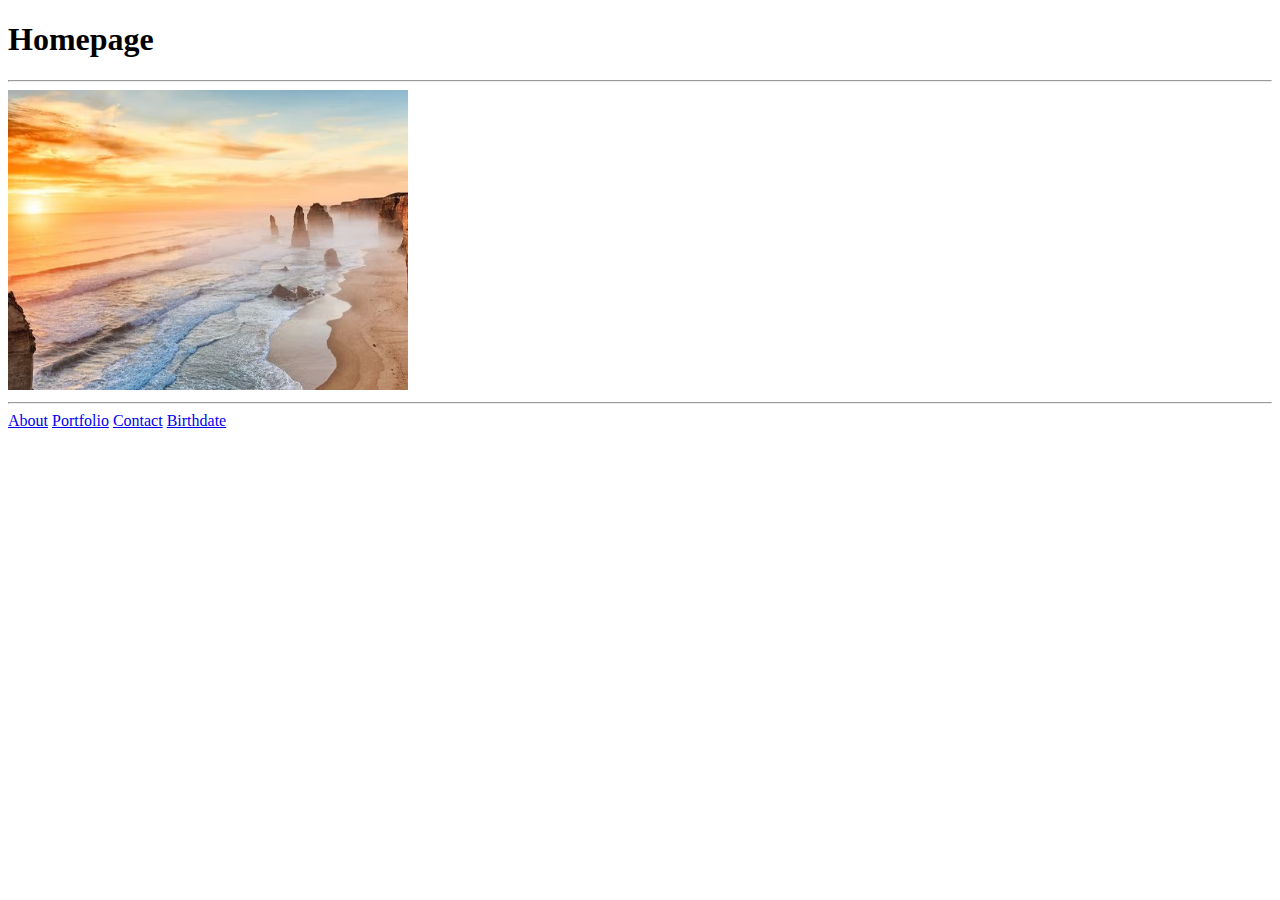
<file: index.html>
<!DOCTYPE html>
<html lang="en">
<head>
    <meta charset="UTF-8">
    <meta name="viewport" content="width=device-width, initial-scale=1.0">
    <title>Homepage</title>
</head>
<body>
    <h1>Homepage</h1>
    <hr/> 
        <img src="images/Beach.avif" width="400px" height="300px"/>
    <hr/> 
    <a href="pages/about.html">About</a>
    <a href="pages/portfolio.html">Portfolio</a>
    <a href="pages/contact.html">Contact</a>
    <a href="pages/birthdate.html">Birthdate</a>
</body>
</html>
</file>
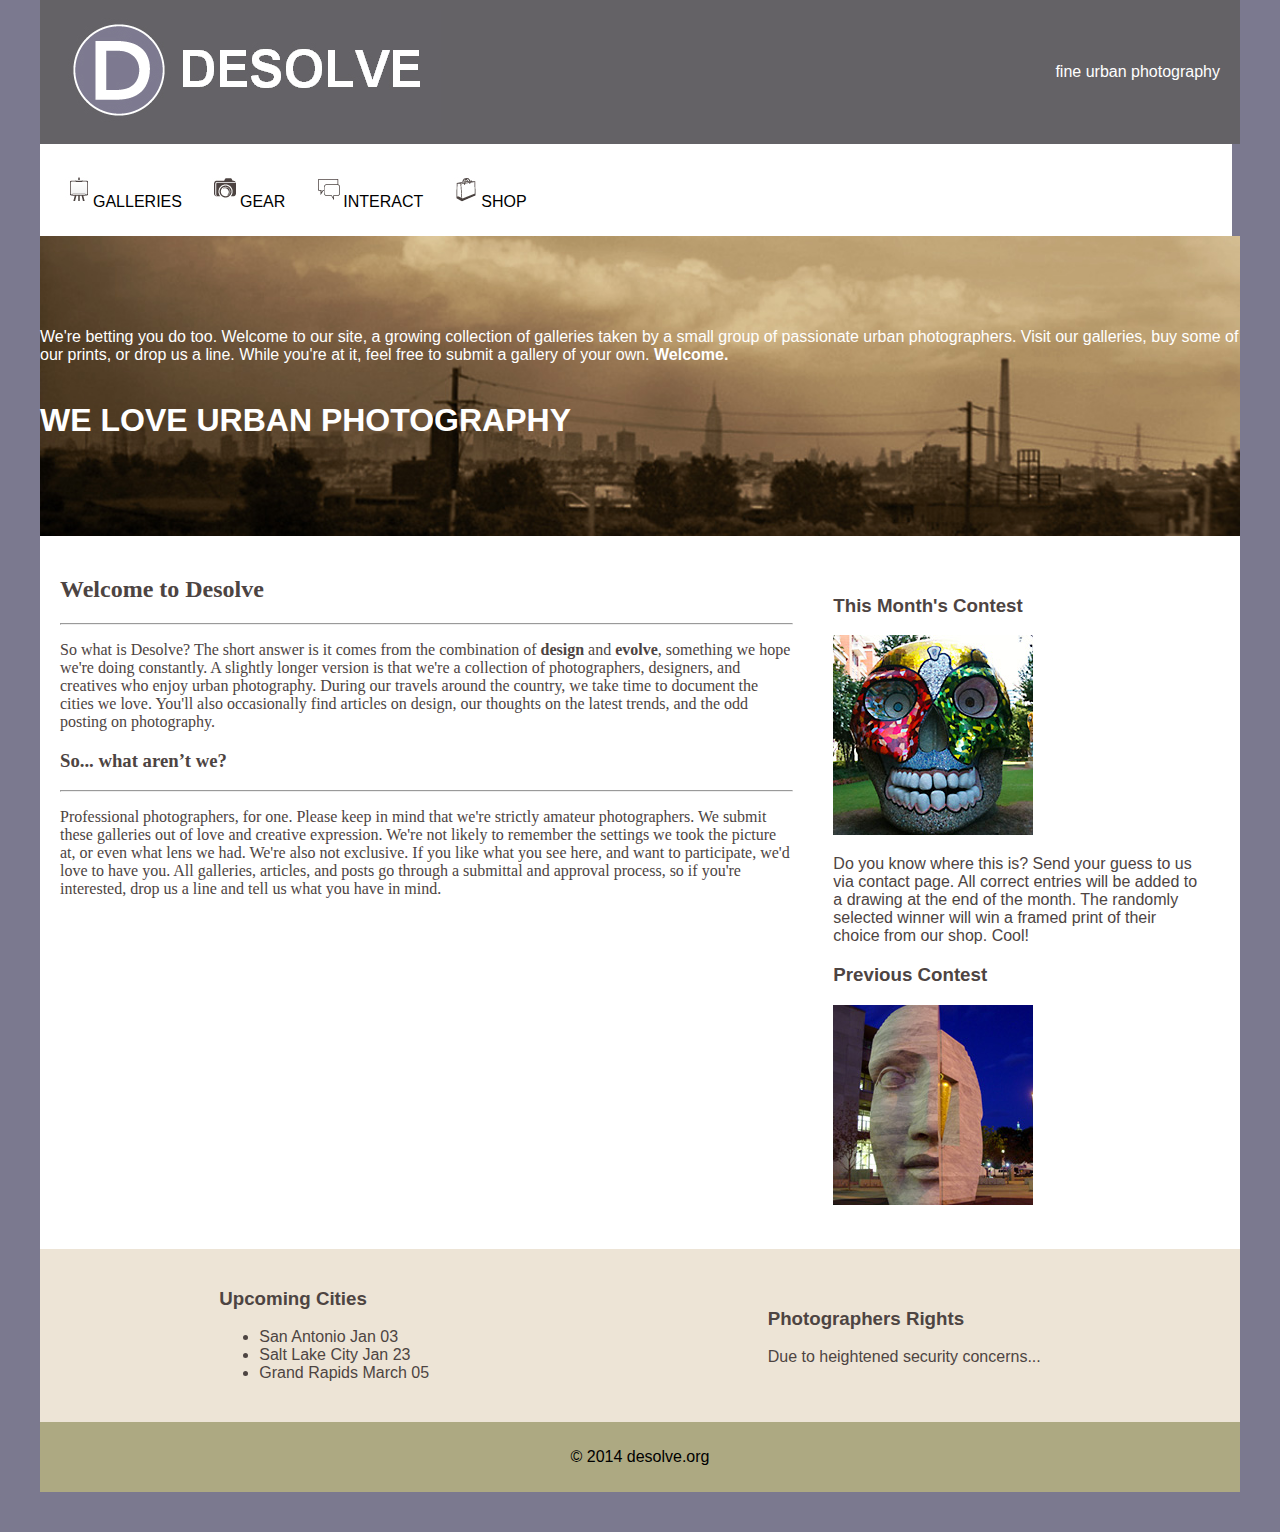
<file: OBJPROG-Prelim-PARAO/index.html>
<!DOCTYPE html>
<html lang="en">
<head>
    <meta charset="UTF-8">
    <meta name="viewport" content="width=device-width, initial-scale=1.0">
    <title>Desolve - Urban Photography</title>
    <link rel="stylesheet" href="style.css">
</head>
<body>
    <header>
        <div class="logo"><img src="images/logo.jpg"></div>
        <div class="tagline"><p style="color: white;">fine urban photography</p></div>
    </header>
   
    <nav>
        <ul class="umbra">
            <li><a href="#"><img src="images/nav_galleries.jpg">GALLERIES</a></li>
            <li><a href="#"><img src="images/nav_gear.jpg">GEAR</a></li>
            <li><a href="#"><img src="images/nav_interact.jpg">INTERACT</a></li>
            <li><a href="#"><img src="images/nav_shop.jpg">SHOP</a></li>
        </ul>
    </nav>
    <section class="hero">

        <p style="left: 1%;">We're betting you do too. Welcome to our site, a growing collection of galleries taken by a small group of passionate urban photographers. Visit our galleries, buy some of our prints, or drop us a line. While you're at it, feel free to submit a gallery of your own. <strong>Welcome.</strong></p>
        <h1>   WE LOVE URBAN PHOTOGRAPHY</h1>
    </section>
    <main>
        <article>
           
            <h2>Welcome to Desolve</h2>
                <hr>

            <p>So what is Desolve? The short answer is it comes from the combination of <strong>design</strong> and <strong>evolve</strong>, something we hope we're doing constantly. A slightly longer version is that we're a collection of photographers, designers, and creatives who enjoy urban photography. During our travels around the country, we take time to document the cities we love. You'll also occasionally find articles on design, our thoughts on the latest trends, and the odd posting on photography.</p>
           
            <h3>So... what aren’t we?</h3>
            <hr>
            <p>Professional photographers, for one. Please keep in mind that we're strictly amateur photographers. We submit these galleries out of love and creative expression. We're not likely to remember the settings we took the picture at, or even what lens we had. We're also not exclusive. If you like what you see here, and want to participate, we'd love to have you. All galleries, articles, and posts go through a submittal and approval process, so if you're interested, drop us a line and tell us what you have in mind.</p>
        </article>
        <aside>
            <h3>This Month's Contest</h3>
            <img src="images/contest.jpg" alt="Contest Image">
            <p>Do you know where this is? Send your guess to us via contact page. All correct entries will be added to a drawing at the end of the month. The randomly selected winner will win a framed print of their choice from our shop. Cool!</p>
            <h3>Previous Contest</h3>
            <img src="images/previous.jpg" alt="Previous Contest Image">
        </aside>
    </main>
    <section class="info">
        <div>
            <h3>Upcoming Cities</h3>
            <ul>
                <li>San Antonio Jan 03</li>
                <li>Salt Lake City Jan 23</li>
                <li>Grand Rapids March 05</li>
            </ul>
        </div>
        <section class="info">
        <div>
            <h3>Photographers Rights</h3>
            <p>Due to heightened security concerns...</p>
        </div>
        </section>
    </section>
    <footer>
        <p>&copy; 2014 desolve.org</p>
    </footer>
</body>
</html>
</file>
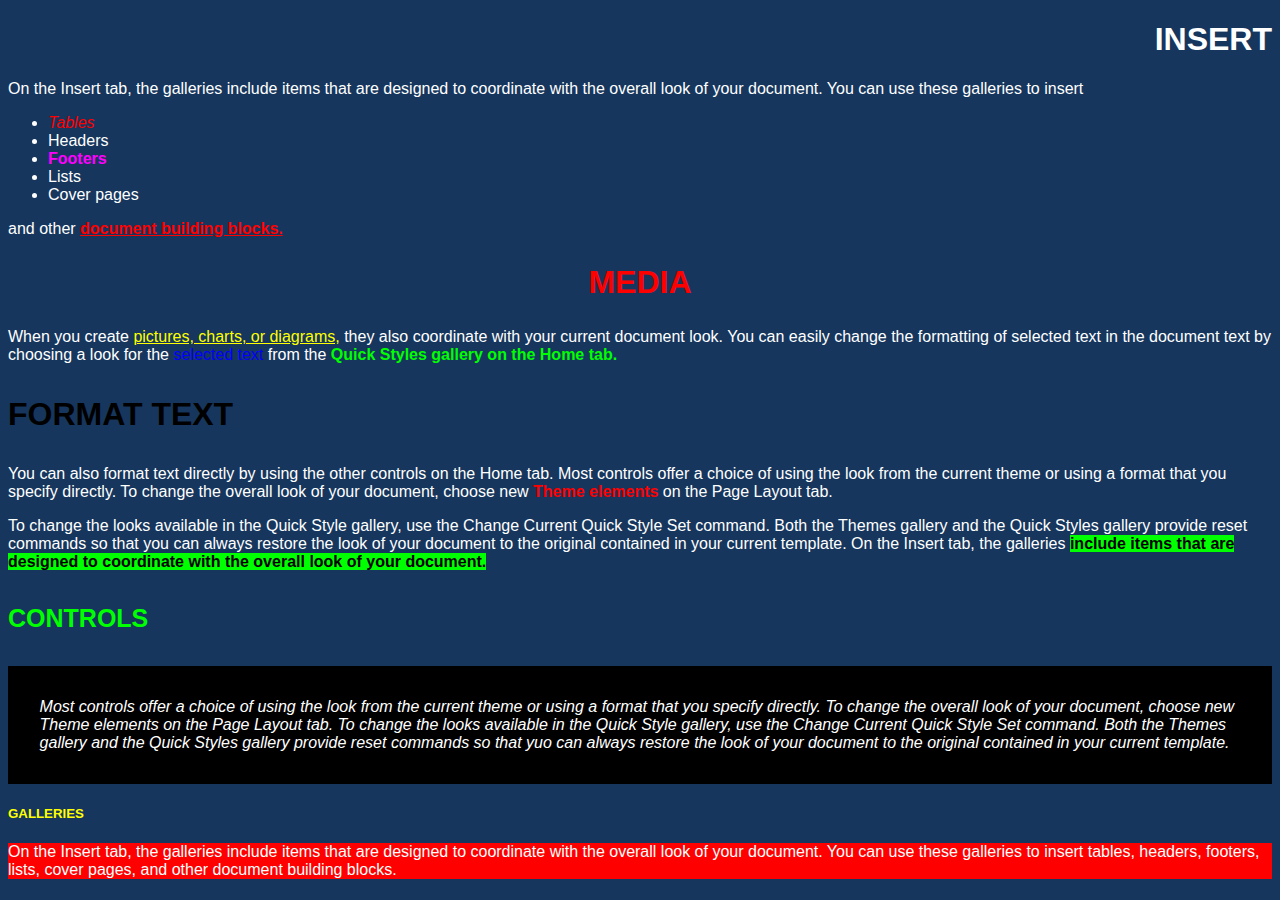
<file: Week 4/index.html>
<!DOCTYPE html>
<html lang="en">
<head>
    <meta charset="UTF-8">
    <meta name="viewport" content="width=device-width, initial-scale=1.0">
    <title>Document</title>
    <link rel="stylesheet" href="style.css"/>
</head>
    <h1>INSERT</h1>
<body>
    <p>On the Insert tab, the galleries include items that are designed to coordinate with the overall look of your document. You can use these galleries to insert</p>
    <ul>
        <li><i class="Tables">Tables</i></li>
        <li>Headers</li>
        <li><strong class="Footers">Footers</strong></li>
        <li>Lists</li>
        <li>Cover pages</li>
    </ul>
    <p>and other <strong class="doc">document building blocks.</strong></p>
    <h2>MEDIA</h2>
    <p>When you create <strong class="create">pictures, charts, or diagrams,</strong> they also coordinate with your current document look. You can easily change the formatting
    of selected text in the document text by choosing a look for the <strong class="selected">selected text</strong> from the <strong class="Quick">Quick Styles gallery on the Home tab.</strong></p>
    <h3>FORMAT TEXT</h3>
    <p>
        You can also format text directly by using the other controls on the Home tab. Most controls offer a choice of using the look from the current theme or using a format that you specify directly. To change the overall look of your document, choose new <strong class="Theme">Theme elements</strong> on the Page Layout tab.
    </p>
    <p>
        To change the looks available in the Quick Style gallery, use the Change Current Quick Style Set command. Both the Themes gallery and the Quick Styles gallery provide reset commands so that you can always restore the look of your document to the original contained in your current template. On the Insert tab, the galleries <strong class="include">include items that are designed to coordinate with the overall look of your document.</strong>
    </p>
    <h4 class="Con">CONTROLS</h4>
    <p class="Most">Most controls offer a choice of using the look from the current theme or using a format that you specify directly. To change the overall look of your document, choose new Theme elements on the Page Layout tab. To change the looks available in the Quick Style gallery, use the Change Current Quick Style Set command. Both the Themes gallery and the Quick Styles gallery provide reset commands so that yuo can always restore the look of your document to the original contained in your current template.</p>
    <h5 class="Gal">GALLERIES</h5>
    <p class="Insert">On the Insert tab, the galleries include items that are designed to coordinate with the overall look of your document. You can use these galleries to insert tables, headers, footers, lists, cover pages, and other document building blocks.</p>
</body>
</html>
</file>
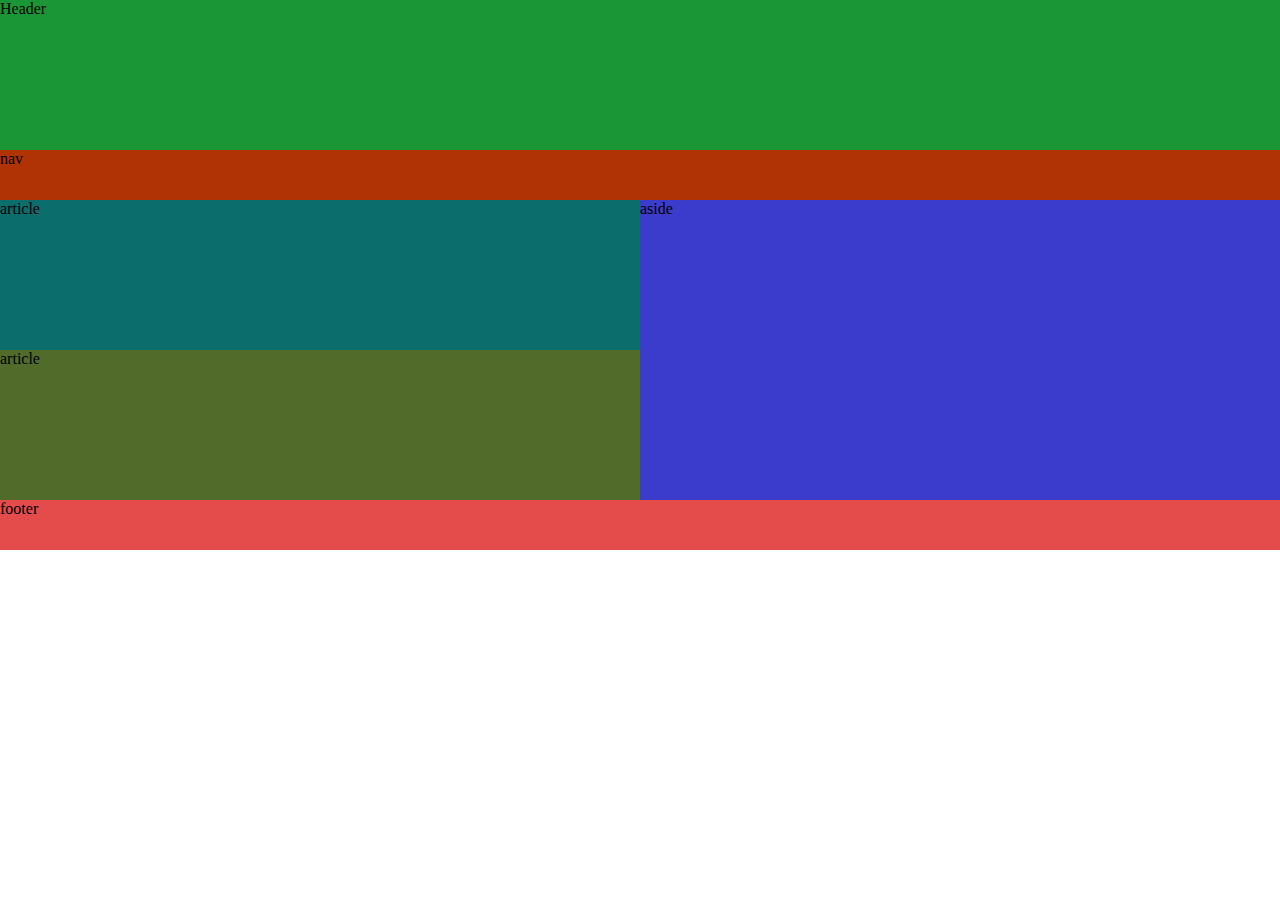
<file: week5/index.html>
<!DOCTYPE html>
<html lang="en">
<head>
    <meta charset="UTF-8">
    <meta name="viewport" content="width=device-width, initial-scale=1.0">
    <title>Week5</title>
    <link rel = "stylesheet" href ="style.css"/>
</head>
<body>
    <div class ="div">
    <div class = "row">
        <div class = "head1">Header</div>
    </div>
    <div class = "row">
        <div class = "head2">nav</div>
    </div>
    <div class = "row">
        <div class = "head3">
            <div class = "head3-1">article</div>
            <div class = "head3-2">article</div>
        </div>
        <div class = "head4">aside</div>
    </div>
    <div class = "head5">footer</div>
    </div> 
</body>
</html>
</file>
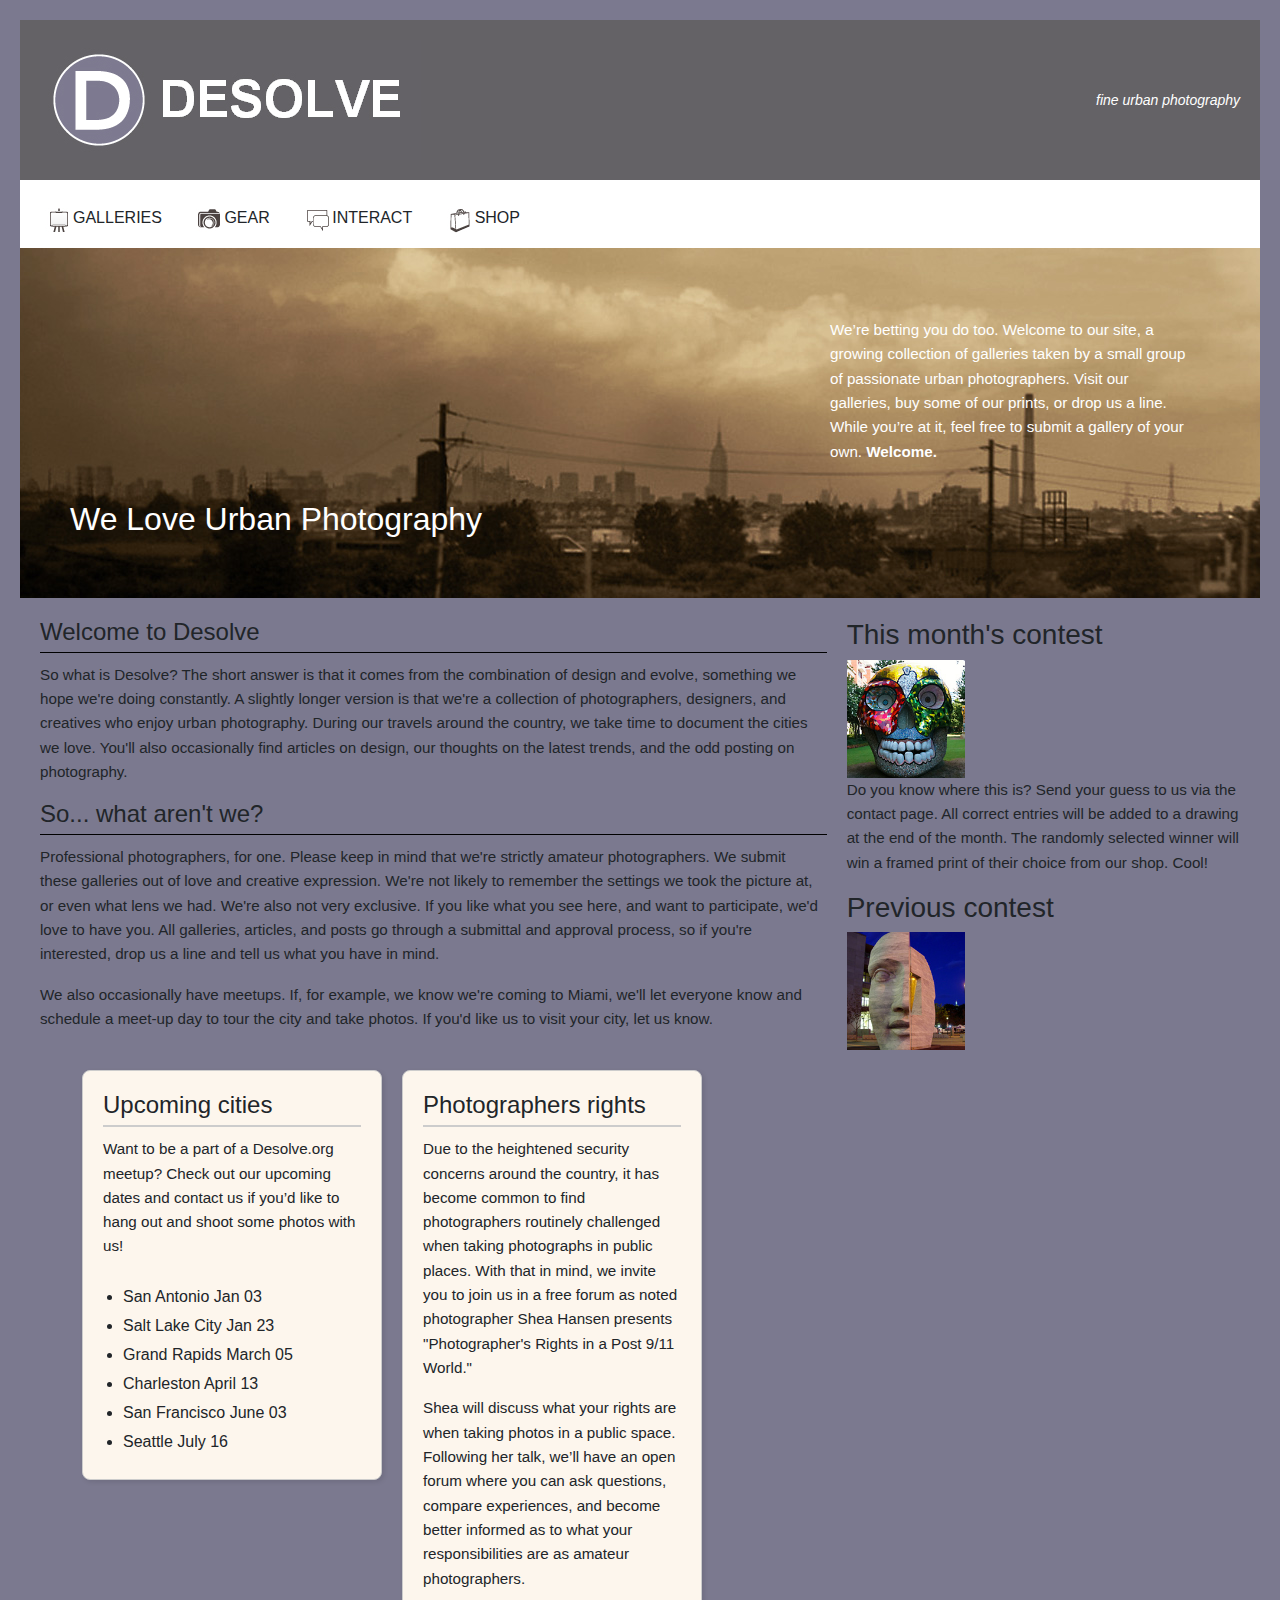
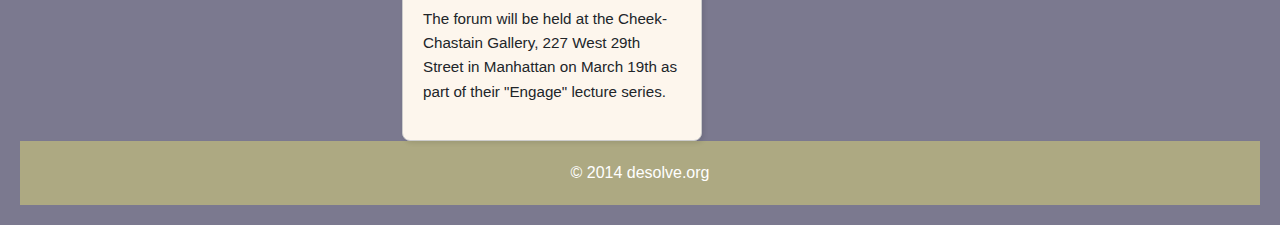
<file: week8/index.html>
<!doctype html>
<html lang="en">
  <head>
    <meta charset="utf-8">
    <meta name="viewport" content="width=device-width, initial-scale=1">
    <title>Bootstrap demo</title>
    <link href="https://cdn.jsdelivr.net/npm/bootstrap@5.3.3/dist/css/bootstrap.min.css" rel="stylesheet" integrity="sha384-QWTKZyjpPEjISv5WaRU9OFeRpok6YctnYmDr5pNlyT2bRjXh0JMhjY6hW+ALEwIH" crossorigin="anonymous">
  </head>
  <body>
    <!DOCTYPE html>
<html lang="en">
<head>
    <meta charset="UTF-8">
    <meta name="viewport" content="width=device-width, initial-scale=1.0">
    <title>Desolve - Urban Photography</title>
    <link rel="stylesheet" href="style.css">
</head>
<body>
    <header>
        <img src="images/logo.jpg"> 
        <div class="tagline"> <i>fine urban photography</i></div>
    </header>

    <nav>
        <ul>
            <li><img src="images/nav_galleries.jpg">GALLERIES</a></li>
            <li><img src="images/nav_gear.jpg">GEAR</a></li>
            <li><img src="images/nav_interact.jpg">INTERACT</a></li>
            <li><img src="images/nav_shop.jpg">SHOP</a></li>
        </ul>
    </nav>

    <div class="hero">
        <div class="text-content">

          <p>We’re betting you do too. Welcome to our site, a growing collection of galleries taken by a small group of passionate urban photographers. Visit our galleries, buy some of our prints, or drop us a line. While you’re at it, feel free to submit a gallery of your own. <strong>Welcome.</strong></p>
        </div>
        <h1>We Love Urban Photography</h1>
      </div>
    <main>
        <section class="content">
            <article>
                <h2 class="line">Welcome to Desolve</h2>
                <p>So what is Desolve? The short answer is that it comes from the combination of design and evolve, something we hope we're doing constantly.
                    A slightly longer version is that we're a collection of photographers, designers, and creatives who enjoy urban photography. During our travels around the country,
                     we take time to document the cities we love. You'll also occasionally find articles on design, our thoughts on the latest trends, and the odd posting on photography.</p>
            </article>

            <article>
                <h2 class="line">So... what aren't we?</h2>
                <p>Professional photographers, for one. Please keep in mind that we're strictly amateur photographers. We submit these galleries out of love and creative expression.
                    We're not likely to remember the settings we took the picture at, or even what lens we had. We're also not very exclusive. If you like what you see here, and want to participate,
                     we'd love to have you. All galleries, articles,
                    and posts go through a submittal and approval process, so if you're interested, drop us a line and tell us what you have in mind.</p>
                    <p>We also occasionally have meetups. If, for example, we know we're coming to Miami,
                     we'll let everyone know and schedule a meet-up day to tour the city and take photos. If you'd like us to visit your city, let us know.</p>
            </article>
        </section>

        <aside>
            <div class="contest">
                <h3>This month's contest</h3>
                <img src="images/contest.jpg" alt="Contest Images">
                <p>Do you know where this is? Send your guess to us via the contact page. All correct entries will be added to a drawing at the end of the month. The randomly selected winner will win a framed print of their choice from our shop. Cool!</p>
            </div>
            <div class="previous-contest">
                <h3>Previous contest</h3>
                <img src="images/previous.jpg" alt="Previous Contest Image">
            </div>
        </aside>
    </main>

    <div class="container">
        <div class="card">
          <div class="badge"></div>
          <h2>Upcoming cities</h2>
          <p>Want to be a part of a Desolve.org meetup? Check out our upcoming dates and contact us if you’d like to hang out and shoot some photos with us!</p>
          <ul>
            <li>San Antonio Jan 03</li>
            <li>Salt Lake City Jan 23</li>
            <li>Grand Rapids March 05</li>
            <li>Charleston April 13</li>
            <li>San Francisco June 03</li>
            <li>Seattle July 16</li>
          </ul>
        </div>
   
        <div class="card">
          <div class="badge"></div>
          <h2>Photographers rights</h2>
          <p>
            Due to the heightened security concerns around the country, it has become common to find photographers routinely challenged when taking photographs in public places. With that in mind, we invite you to join us in a free forum as noted photographer Shea Hansen presents "Photographer's Rights in a Post 9/11 World."
          </p>
          <p>
            Shea will discuss what your rights are when taking photos in a public space. Following her talk, we’ll have an open forum where you can ask questions, compare experiences, and become better informed as to what your responsibilities are as amateur photographers.
          </p>
          <p>The forum will be held at the Cheek-Chastain Gallery, 227 West 29th Street in Manhattan on March 19th as part of their "Engage" lecture series.</p>
        </div>
      </div>

    <footer>
        &copy; 2014 desolve.org
    </footer>
    
</body>
</html>
    <script src="https://cdn.jsdelivr.net/npm/bootstrap@5.3.3/dist/js/bootstrap.bundle.min.js" integrity="sha384-YvpcrYf0tY3lHB60NNkmXc5s9fDVZLESaAA55NDzOxhy9GkcIdslK1eN7N6jIeHz" crossorigin="anonymous"></script>
  </body>
</html>
</file>
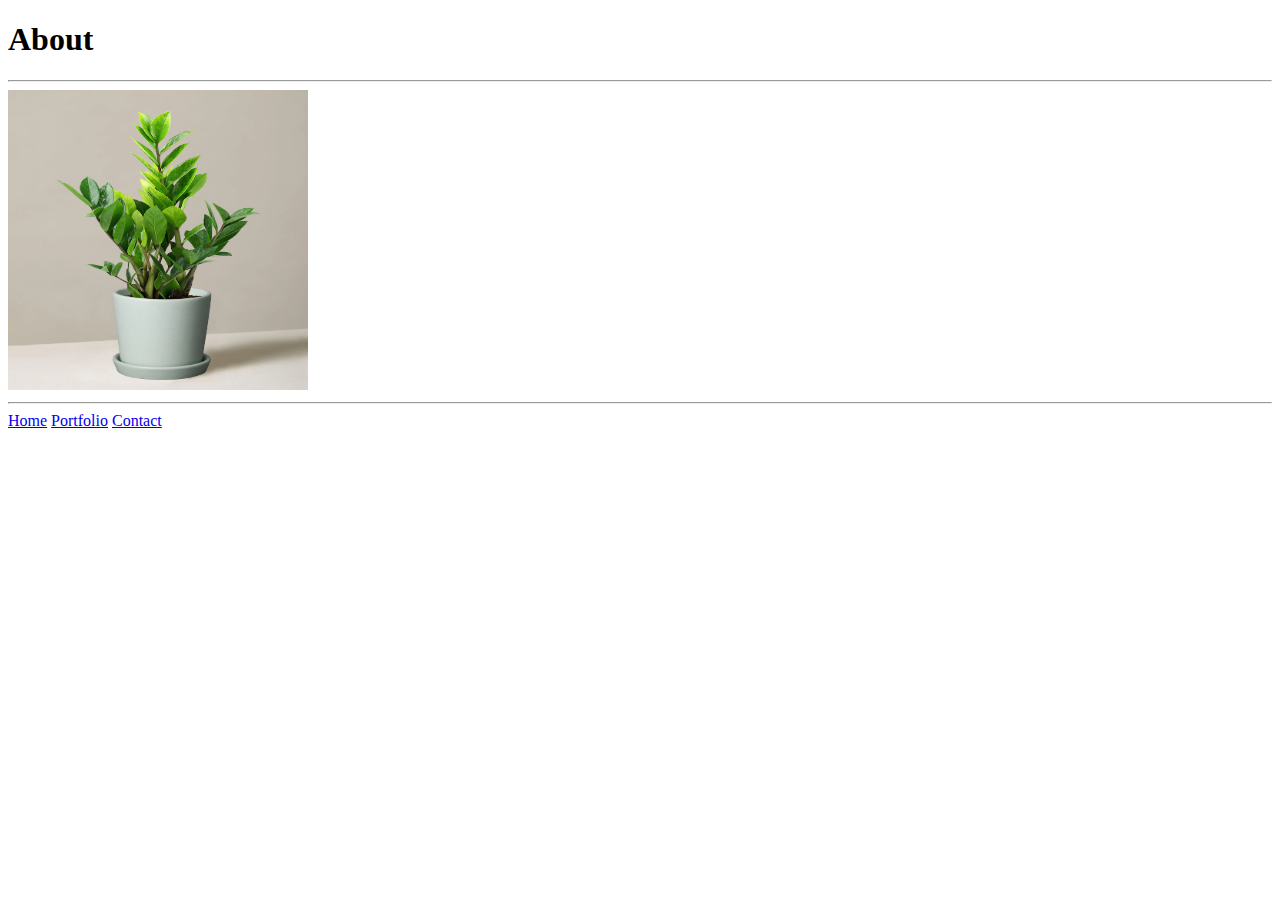
<file: about.html>
<!DOCTYPE html>
<html lang="en">
<head>
    <meta charset="UTF-8">
    <meta name="viewport" content="width=device-width, initial-scale=1.0">
    <title>About Page</title>
</head>
<body>
    <h1>About</h1>
    <hr/> 
        <img src="plant.png" width="300px" height="300px"/>
    <hr/> 
    <a href="index.html">Home</a>
    <a href="portfolio.html">Portfolio</a>
    <a href="contact.html">Contact</a>
</body>
</html>
</file>
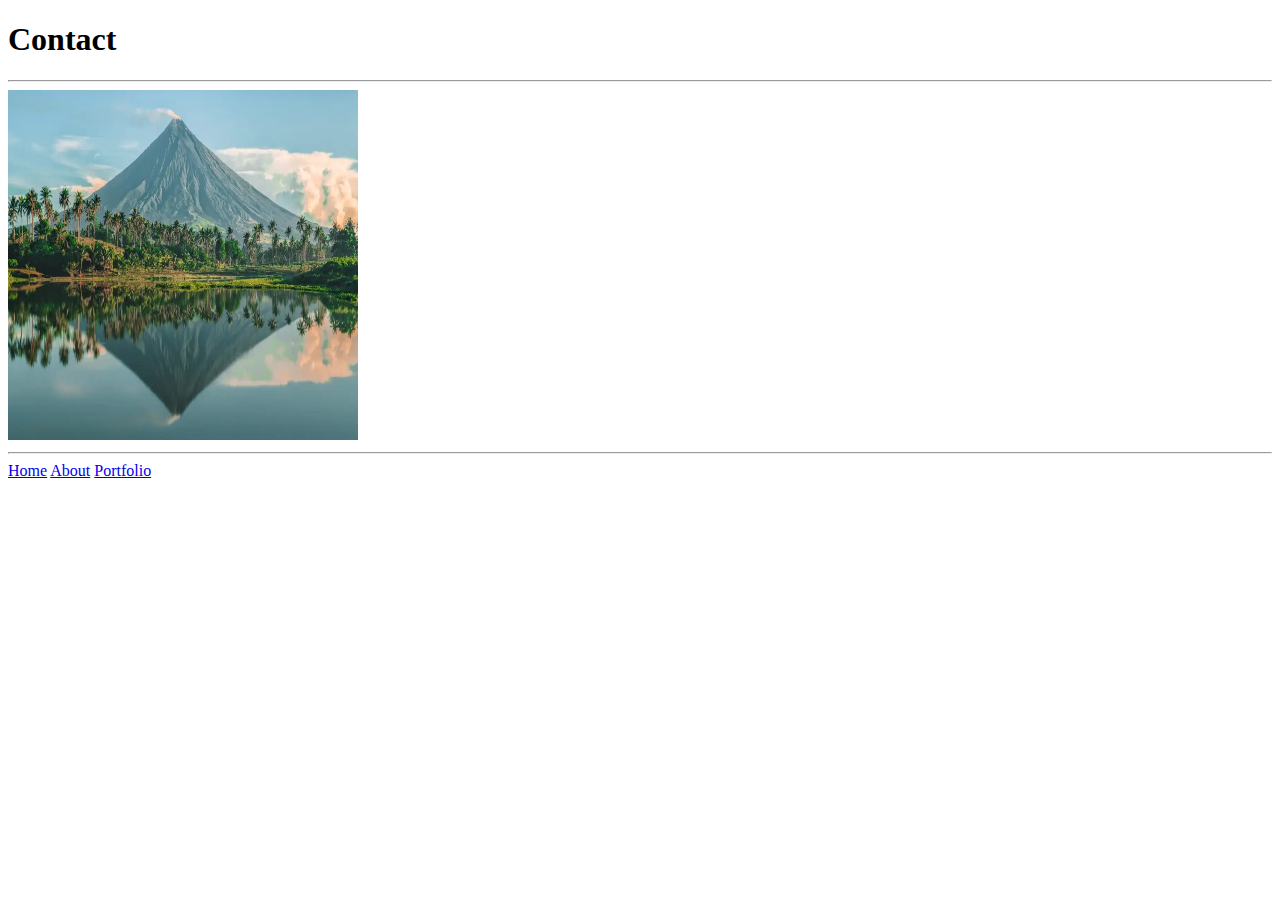
<file: contact.html>
<!DOCTYPE html>
<html lang="en">
<head>
    <meta charset="UTF-8">
    <meta name="viewport" content="width=device-width, initial-scale=1.0">
    <title>Contact</title>
</head>
<body>
    <h1>Contact</h1>
    <hr/> 
        <img src="Mayon.webp" width="350px" height="350px"/>
    <hr/> 
    <a href="index.html">Home</a>
    <a href="about.html">About</a>
    <a href="portfolio.html">Portfolio</a>
</body>
</html>
</file>
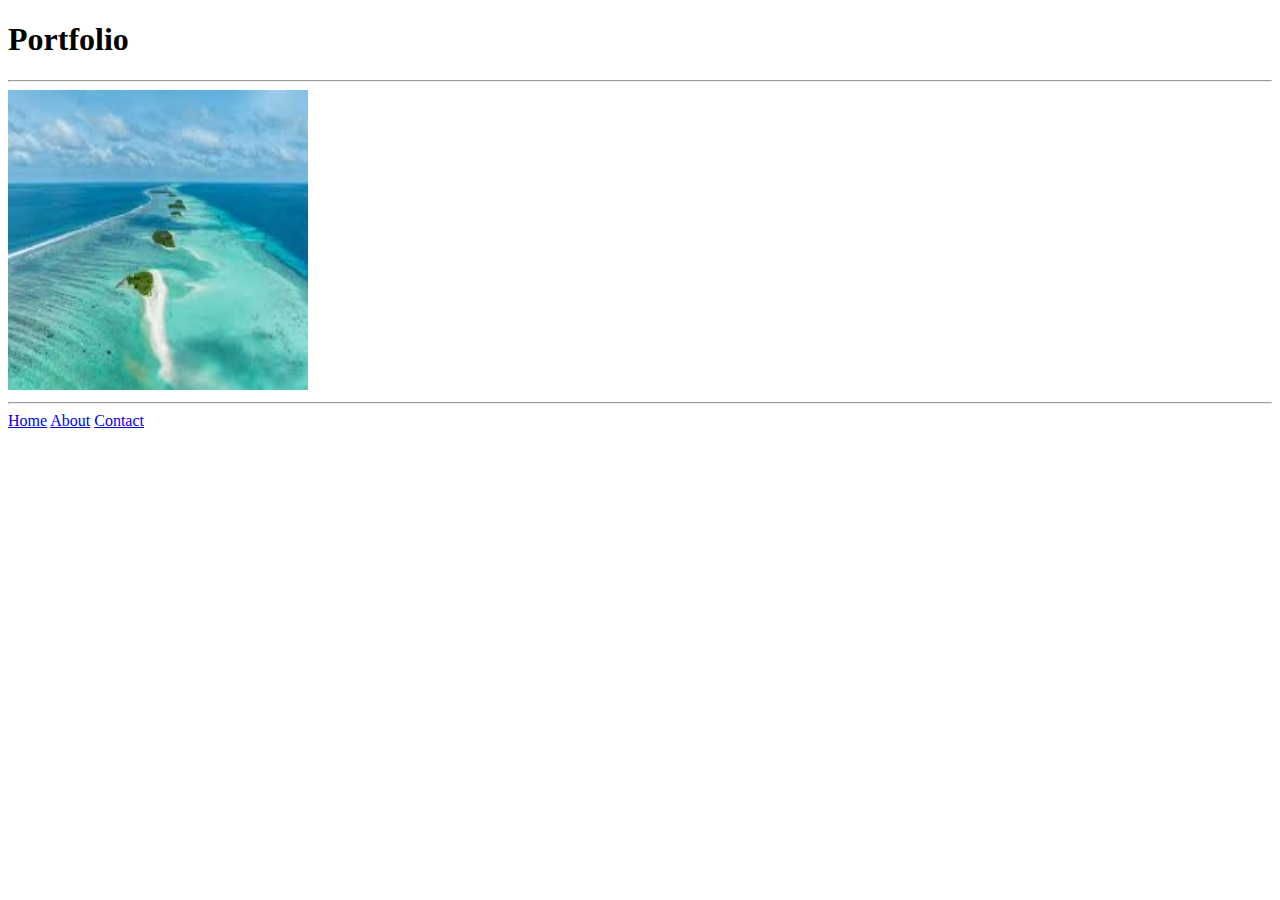
<file: portfolio.html>
<!DOCTYPE html>
<html lang="en">
<head>
    <meta charset="UTF-8">
    <meta name="viewport" content="width=device-width, initial-scale=1.0">
    <title>Portfolio</title>
</head>
<body>
    <h1>Portfolio</h1>
    <hr/> 
        <img src="image 1.jpg" width="300px" height="300px"/>
    <hr/> 
    <a href="index.html">Home</a>
    <a href="about.html">About</a>
    <a href="contact.html">Contact</a>
</body>
</html>
</file>
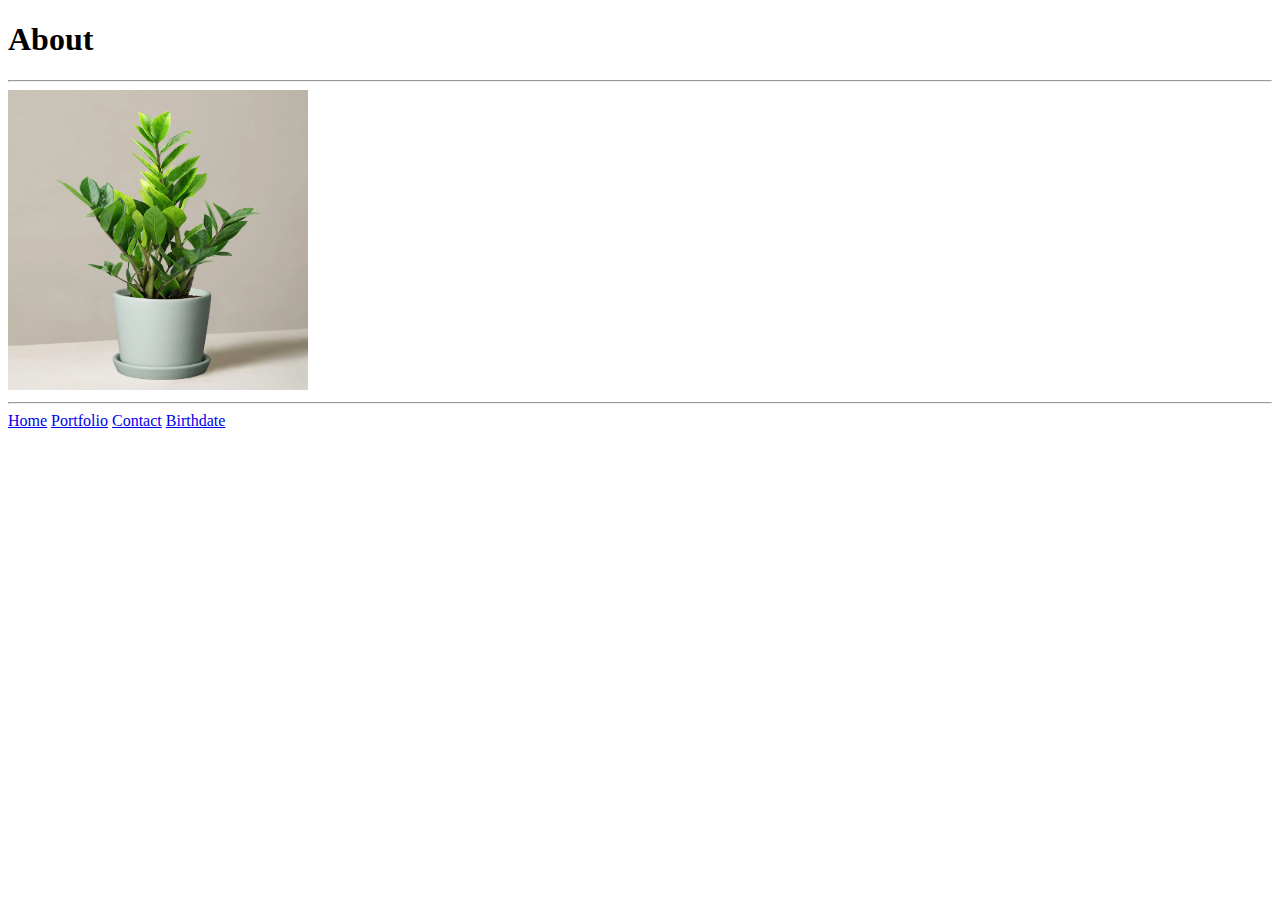
<file: pages/about.html>
<!DOCTYPE html>
<html lang="en">
<head>
    <meta charset="UTF-8">
    <meta name="viewport" content="width=device-width, initial-scale=1.0">
    <title>About Page</title>
</head>
<body>
    <h1>About</h1>
    <hr/> 
        <img src="../images/plant.png" width="300px" height="300px"/>
    <hr/> 
    <a href="../index.html">Home</a>
    <a href="portfolio.html">Portfolio</a>
    <a href="contact.html">Contact</a>
    <a href="birthdate.html">Birthdate</a>
</body>
</html>
</file>
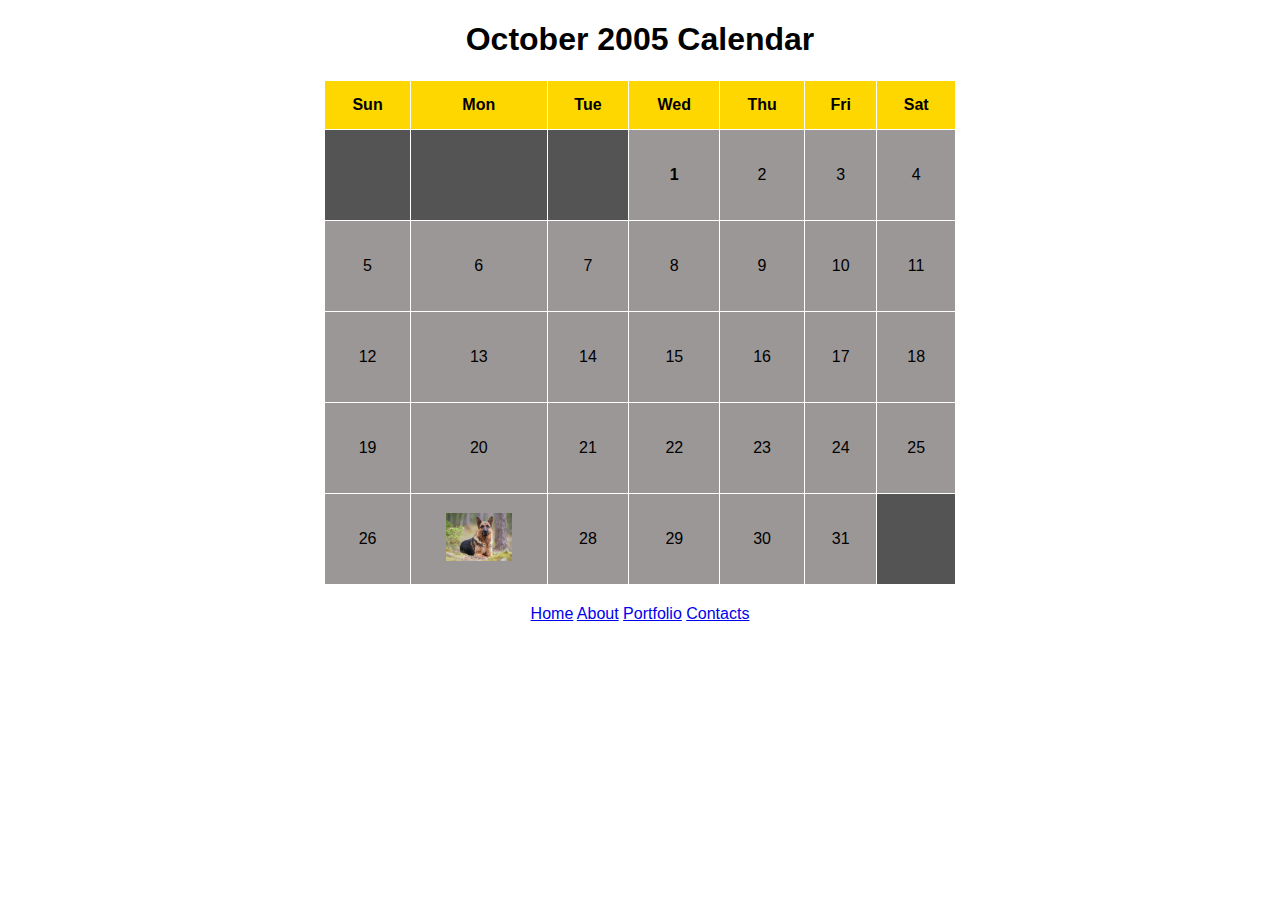
<file: pages/birthdate.html>
<!DOCTYPE html>
<html lang="en">
<head>
    <meta charset="UTF-8">
    <meta name="viewport" content="width=device-width, initial-scale=1.0">
    <title>Birth Date</title>
</head>
<h1>October 2005 Calendar</h1>
<style>
    body {
        font-family: Arial, sans-serif;
        text-align: center;
    }
    table {
        width: 50%;
        margin: 20px auto;
        border-collapse: collapse;
        background-color: #9b9797;
    }
    th, td {
        padding: 15px;
        border: 1px solid #ffffff;
        text-align: center;
    }
    th {
        background-color: #FFD700;
    }
    td {
        height: 60px;
        vertical-align: middle;
        position: relative;
    }
    td.empty {
        background-color: #555454;
    }
    img {
        max-width: 66px;
        max-height: 500px;
        position: center;
        top: 5px;
        left: 5px;
    }
    .highlight {
    background-size: cover;
    background-position:center;

    }
</style>
</head>

<body>
<table>
    <thead>
        <tr>
            <th>Sun</th>
            <th>Mon</th>
            <th>Tue</th>
            <th>Wed</th>
            <th>Thu</th>
            <th>Fri</th>
            <th>Sat</th>
        </tr>
    </thead>
    <tbody>
        <tr>
            <td class="empty"></td>
            <td class="empty"></td>
            <td class="empty"></td>
            <td class="highlight"><b>1</b></td>
            <td>2</td>
            <td>3</td>
            <td>4</td>
        </tr>
        <tr>
            <td>5</td>
            <td>6</td>
            <td>7</td>
            <td>8</td>
            <td>9</td>
            <td>10</td>
            <td>11</td>
        </tr>
        <tr>
            <td>12</td>
            <td>13</td>
            <td>14</td>
            <td>15</td>
            <td>16</td>
            <td>17</td>
            <td>18</td>
        </tr>
        <tr>
            <td>19</td>
            <td>20</td>
            <td>21</td>
            <td>22</td>
            <td>23</td>
            <td>24</td>
            <td>25</td>
        </tr>
        <tr>
            <td>26</td>
            <td><img src="../images/dog.avif"/></td>
            <td>28</td>
            <td>29</td>
            <td>30</td>
            <td>31</td>
            <td class="empty"></td>
        </tr>
    </tbody>
</table>
    <a href="../index.html">Home</a>
    <a href="about.html">About</a>
    <a href ="portfolio.html">Portfolio</a>
    <a href ="contact.html">Contacts</a>
</body>
</html>
</file>
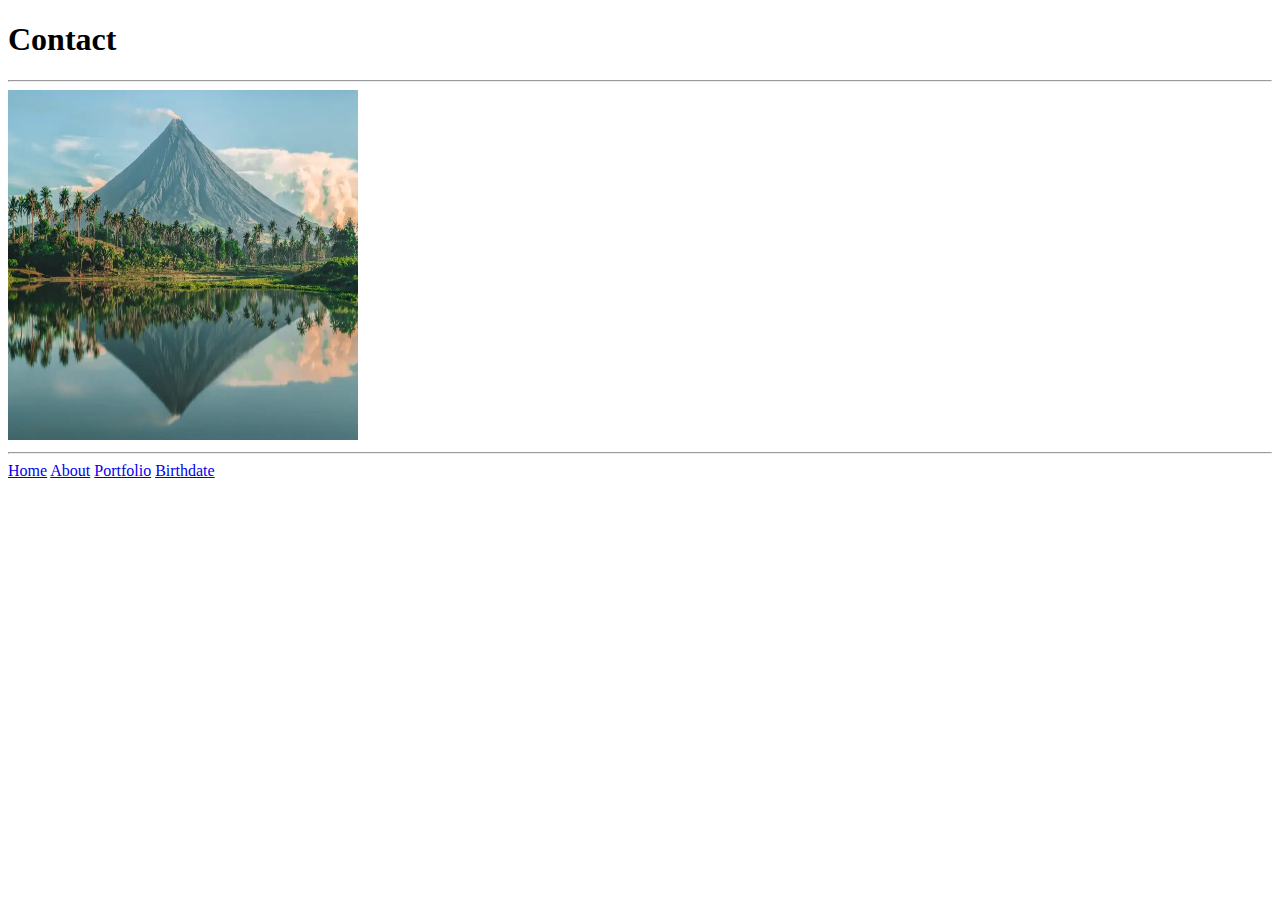
<file: pages/contact.html>
<!DOCTYPE html>
<html lang="en">
<head>
    <meta charset="UTF-8">
    <meta name="viewport" content="width=device-width, initial-scale=1.0">
    <title>Contact</title>
</head>
<body>
    <h1>Contact</h1>
    <hr/> 
        <img src="../images/Mayon.webp" width="350px" height="350px"/>
    <hr/> 
    <a href="../index.html">Home</a>
    <a href="about.html">About</a>
    <a href="portfolio.html">Portfolio</a>
    <a href="birthdate.html">Birthdate</a>
</body>
</html>
</file>
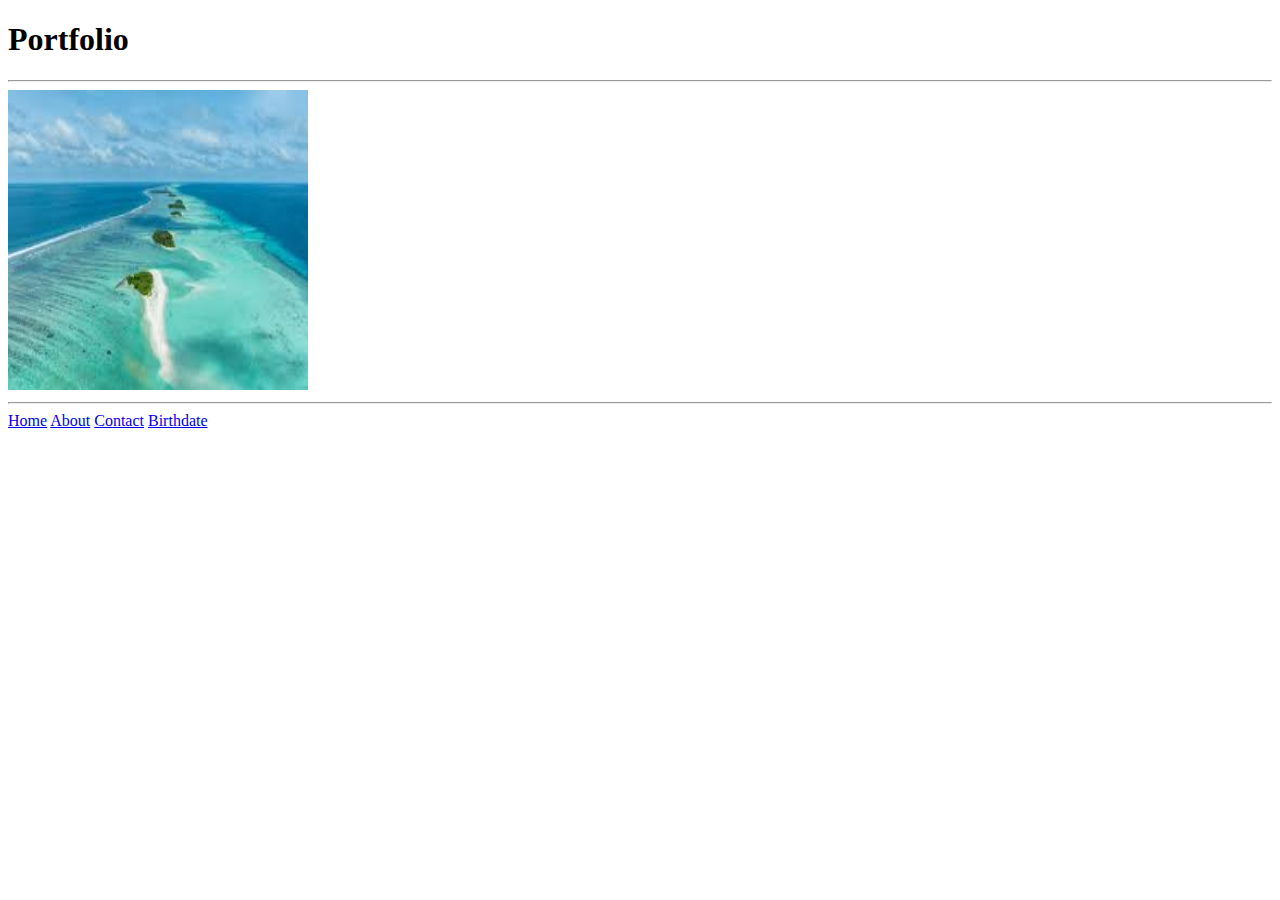
<file: pages/portfolio.html>
<!DOCTYPE html>
<html lang="en">
<head>
    <meta charset="UTF-8">
    <meta name="viewport" content="width=device-width, initial-scale=1.0">
    <title>Portfolio</title>
</head>
<body>
    <h1>Portfolio</h1>
    <hr/> 
        <img src="../images/image1.jpg" width="300px" height="300px"/>
    <hr/> 
    <a href="../index.html">Home</a>
    <a href="about.html">About</a>
    <a href="contact.html">Contact</a>
    <a href="birthdate.html">Birthdate</a>
</body>
</html>
</file>
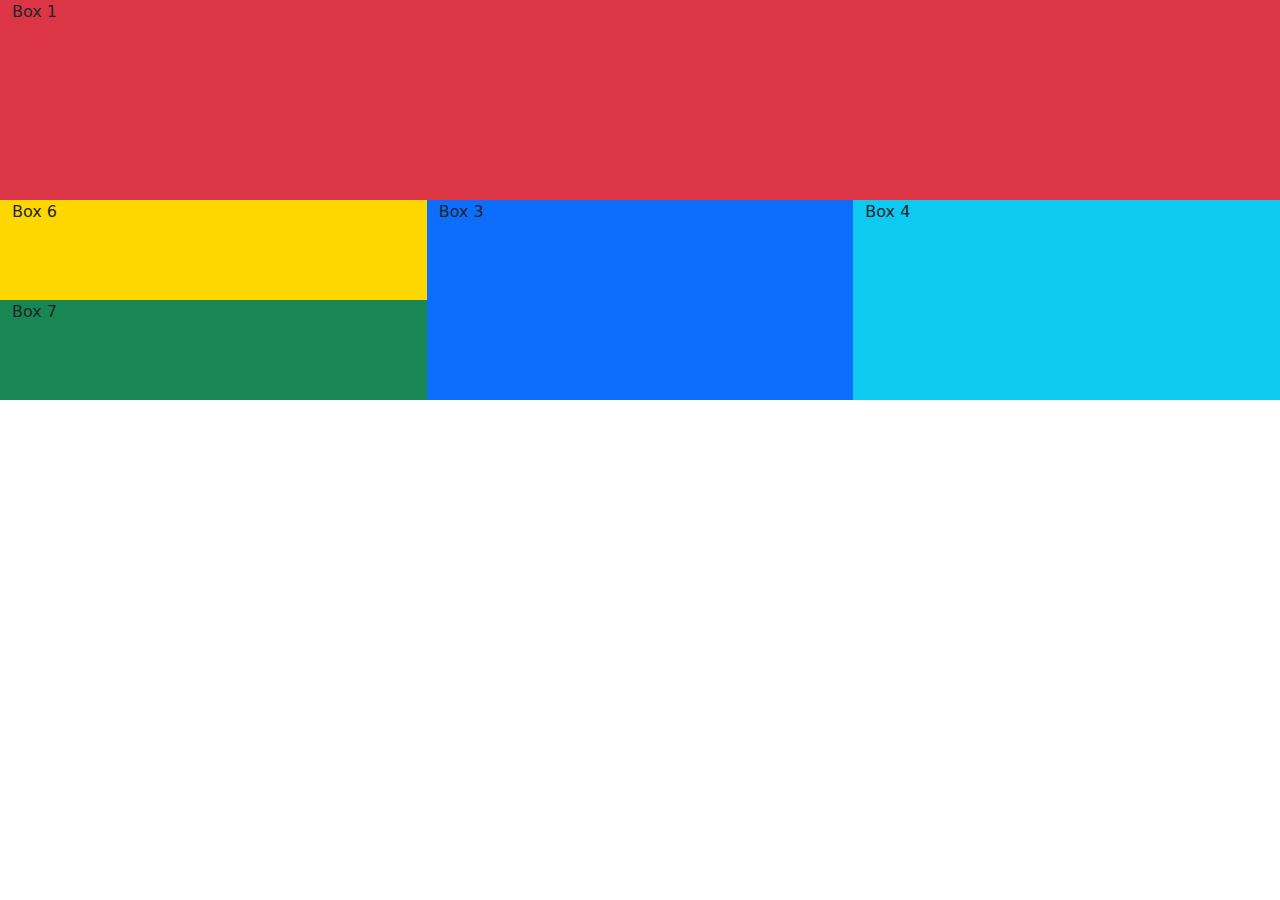
<file: week7/index.html.html>
<html lang="en">
  <head>
    <meta charset="utf-8">
    <meta name="viewport" content="width=device-width, initial-scale=1">
    <title>Bootstrap demo</title>
    <link rel="stylesheet" href="style.css">
    <link href="https://cdn.jsdelivr.net/npm/bootstrap@5.3.3/dist/css/bootstrap.min.css" rel="stylesheet" integrity="sha384-QWTKZyjpPEjISv5WaRU9OFeRpok6YctnYmDr5pNlyT2bRjXh0JMhjY6hW+ALEwIH" crossorigin="anonymous">
  </head>
  <body>
    <div class="container-fluid">
        <div class="row">
            <div class="col-12 bg-danger">
                Box 1
            </div>
            <div class="col-4 bg-success">
                <div class="row">
                    <div class="box6">Box 6</div>
                    <div class="box7">Box 7</div>
                </div>
            </div>
            <div class="col-4 bg-primary">
                Box 3
            </div>
            <div class="col-4 bg-info">
                Box 4
            </div>
        </div>
  </body>
</body><script src="https://cdn.jsdelivr.net/npm/bootstrap@5.3.3/dist/js/bootstrap.bundle.min.js" integrity="sha384-YvpcrYf0tY3lHB60NNkmXc5s9fDVZLESaAA55NDzOxhy9GkcIdslK1eN7N6jIeHz" crossorigin="anonymous"></script>

</html>
</file>
<file: OBJPROG-Prelim-PARAO/style.css>
body {
    font-family: Arial, sans-serif;
    margin: 40px;
    margin-top: 0px;
    padding: 0px;
    background: #7b798f ;
    color: hsl(11, 8%, 28%);
}

.umbra {
    background-color: rgb(255, 255, 255);
    width: 97.7%;
    height: fit-content;
    padding: 10px;
   
}

header {
    margin-top: 0%;
    background-color: #646266;
    display: flex;
    justify-content: space-between;
    padding: 10px 20px;
    align-items: center;
}

nav ul {
    list-style: none;
    padding: 0px;
    display: flex;
    margin: 0px;
 
}

nav ul li {
    margin: 0px;
    padding: 15px;
}

nav ul li a {
    color: rgb(0, 0, 0);
    text-decoration: none;
}

.hero {
    background: url(images/gallery_banner.jpg) no-repeat center center/cover;
    height: 300px;
    text-align: left;
    color: white;
    display: flex;
    flex-direction: column;
    justify-content: center;
    background-color: white;
   
}

.hallo{
    text-align: right;

}
main {
    display: flex;
    padding: 20px;
    background: #ffffff;
}

article {
    flex: 2;
    padding-right: 20px;
    font-family: Garamond, serif;
}

aside {
    flex: 1;
    background: white;
    padding: 20px;
}

.info {
    display: flex;
    justify-content: space-around;
    padding: 20px;
    background: #ede4d6;
}

footer {
    text-align: center;
    padding: 10px;
    background: #ada982;
    color: rgb(0, 0, 0);
}
</file>
<file: Week 4/style.css>
body{
    background-color: #16365d;
    font-family: Arial, Helvetica, sans-serif
}
h1{
    color: white;
    text-align: right;
    font-family: Arial, Helvetica, sans-serif;
}
p{
    color: white;
}
ul{
    color: white;
}
.Tables{
    color: red;
}
.Footers{
    color: fuchsia;
}
.doc{
    color: red;
    text-decoration: underline;
}
h2{
    color: red;
    text-align: center;
    font-size: xx-large;

}
.create{
    color: yellow;
    font-weight: lighter;
    text-decoration: underline;
}
.selected{
    color: blue;
    font-weight: lighter;
}
.Quick{
    color: lime;
}
h3{
    font-size: xx-large;
    
}
.Insert{
    background-color: red;
    background-size: cover;
}
.Gal{
    color: yellow;
}
.Con{
    color: lime;
    font-size: 25px;
}
.Most{
    background-color: black;
    font-style: italic;
    padding: 2.5%;
}
.Theme{
    color: red;
}
.include{
    background-color: lime;
    color: black;
}
</file>
<file: week5/style.css>
* {
   margin: 0%;
}
.row {
display: flex;

}
.head1 {
    width:100%;
    height: 150px;

}

.head1{
    background-color: rgb(27, 150, 54);
}

.head2 {
    width:100%;
    height: 50px;
}
.head2{
    background-color: rgb(175, 51, 5);
}

.head3, .head4 {
    width: 50%;
}
.head3-1, .head3-2 {
    height: 150px;
}
.head3-1 {
    background-color: rgb(12, 109, 109);
}
.head3-2 {
    background-color: rgb(81, 107, 43);
}
.head4 {
    background-color: rgb(59, 59, 204);
    height: 300px;
}
.head5 {
    background-color: rgb(228, 76, 76);
    height: 50px;
}
.div {
    margin: 0%;
}
</file>
<file: week8/style.css>
body {
    font-family: Arial, sans-serif;
    margin: 0;
    padding: 0;
    background-color: #7b798f!important;
  }
  
  header {
    background: #646266;
    color: white;
    display: flex;
    justify-content: space-between;
    padding: 20px;
    align-items: center;
  }
  
  .logo {
    font-size: 24px;
    font-weight: bold;
  }
  
  .tagline {
    font-size: 14px;
    font-style: italic;
  }
  
  nav {
    background: white;
    padding: 10px;
    text-align: left;
  }
  
  nav ul {
    list-style: none;
    padding: 0;
  }
  
  nav ul li {
    display: inline;
    margin: 0 15px;
  }
  
  nav ul li a {
    text-decoration: none;
    color: #333;
    font-weight: bold;
  }
  
  body {
    margin: 0;
    font-family: Arial, sans-serif;
  }
  
  .hero {
    position: relative;
    background-image: url('images/gallery_banner.jpg');
    height: 350px;
    background-size: cover;
    background-position: center;
    color: white;
    display: flex;
    flex-direction: column;
    justify-content: space-between;
    padding: 50px;
  }
  
  h1 {
    font-size: 2em;
    margin-bottom: 20px;
  }
  
  .text-content {
    align-self: flex-end;
    max-width: 400px;
    padding: 20px;
    border-radius: 10px;
  }
  
  p {
    font-size: 1em;
    line-height: 1.6;
  }
  
  
  main {
    display: flex;
    padding: 20px;
  }
  
  .content {
    flex: 2;
  }
  
  aside {
    flex: 1;
    padding-left: 20px;
  }
  
  .contest img, .previous-contest img {
    width: 30%;
    height: auto;
  }
  
  
  .info {
    display: flex;
    justify-content: space-between;
    padding: 20px;
    background: #ddd;
  }
  
  .upcoming, .rights {
    flex: 1;
    padding: 20px;
  }
  
  
  footer {
    text-align: center;
    padding: 20px;
    background: #ada982;
    color: white;
  }
  
  .right{
    text-align: right;
  }
  .line{
    border-bottom: 1px solid rgb(0, 0, 0);
  }
  
  body {
    margin: 0;
    font-family: Arial, sans-serif;
    background-color: #f8f8f8;
    padding: 20px;
  }
  
  .container {
    display: flex;
    gap: 20px;
    flex-wrap: wrap;
    
  
  }
  
  .card {
    position:fixed;
    background-color: #fdf6ed;
    border: 1px solid #ccc;
    padding: 20px;
    border-radius: 8px;
    width: 300px;
    position: relative;
    box-shadow: 2px 2px 5px rgba(0, 0, 0, 0.1);
    height: fit-content;
  }
  
  h2 {
    font-size: 1.5em;
    margin-bottom: 10px;
    border-bottom: 2px solid #ccc;
    padding-bottom: 5px;
  }
  
  p {
    font-size: 0.95em;
    line-height: 1.6;
  }
  
  ul {
    padding-left: 20px;
    margin: 10px 0 0 0;
    list-style-type: disc;
  }
  
  li {
    margin-bottom: 5px;
  }
</file>
<file: week7/style.css>
body{
    background-color:white!important;
}
.col-12{
 height: 200px;
}
.col-4{
    height: 200px;
}
.box6{
    height: 100px;
}
.box6{
    height: 100px;
    background-color: gold!important;
}
</file>
